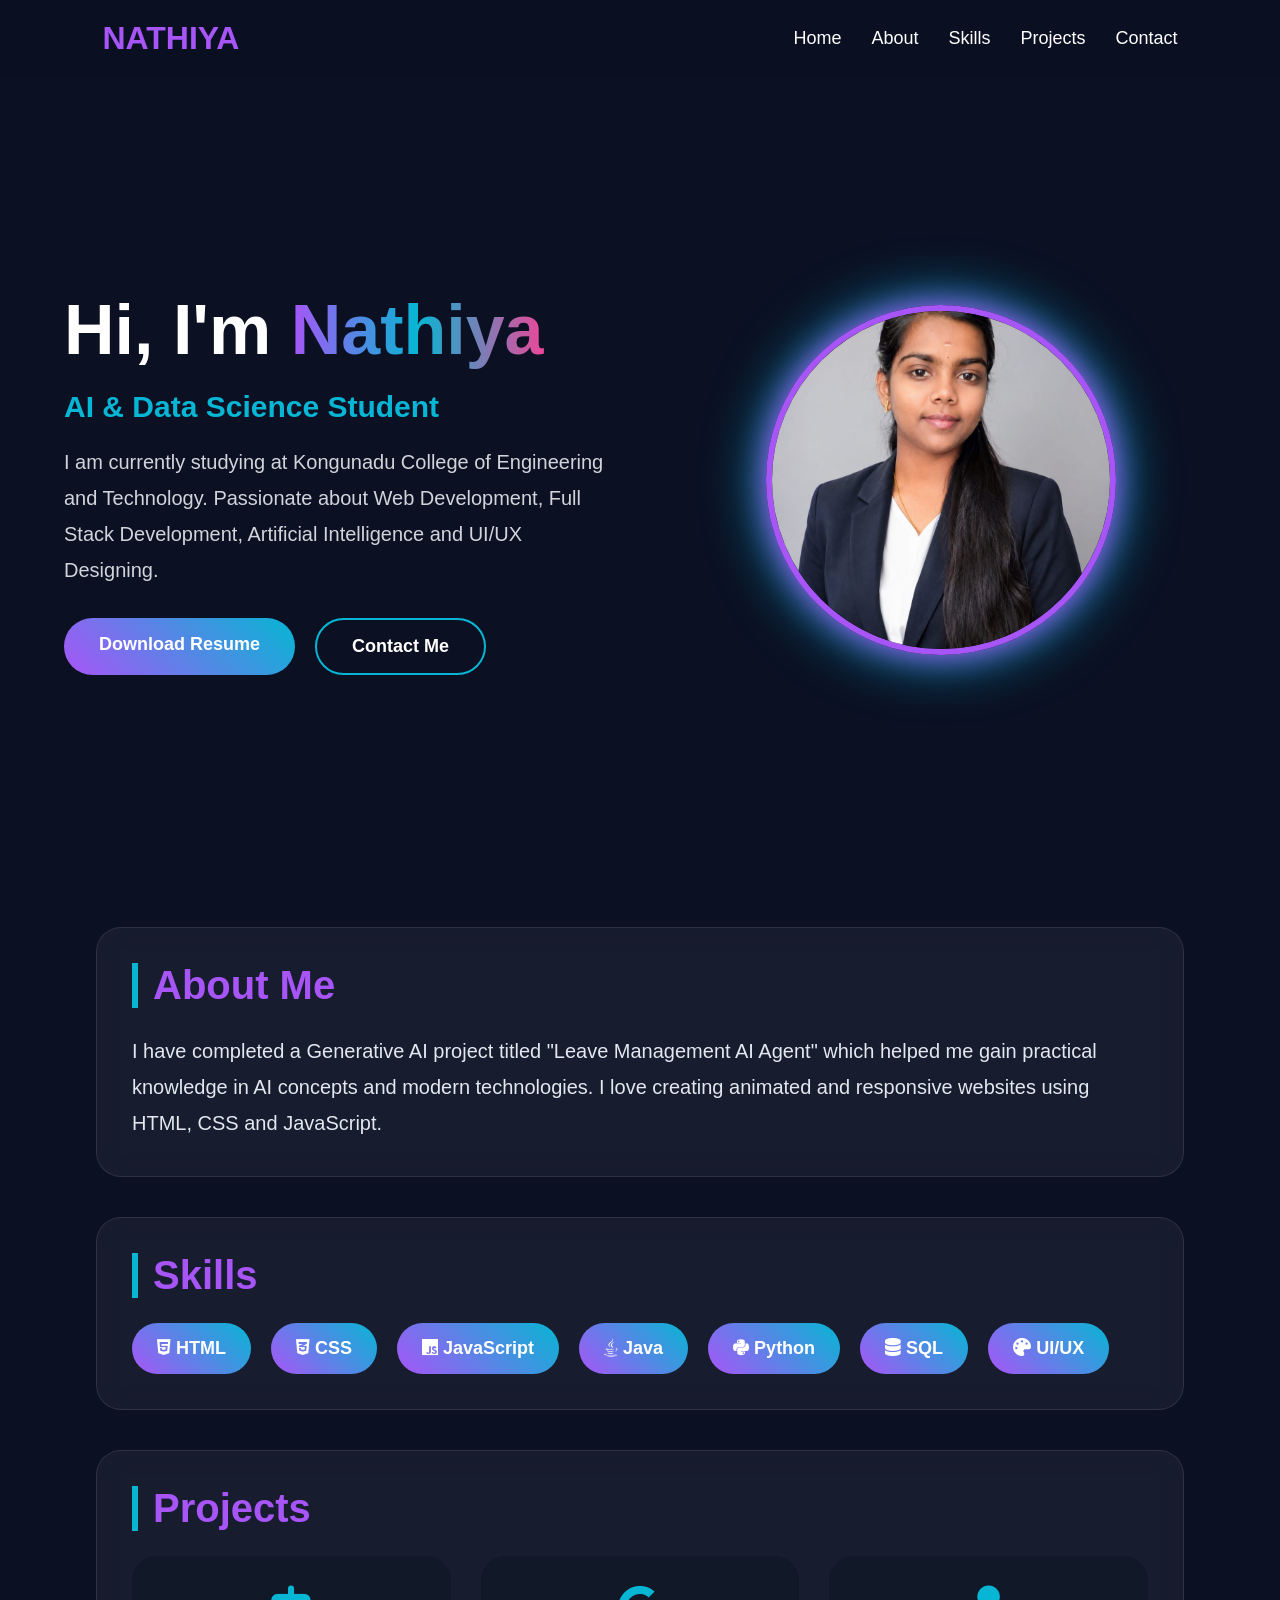
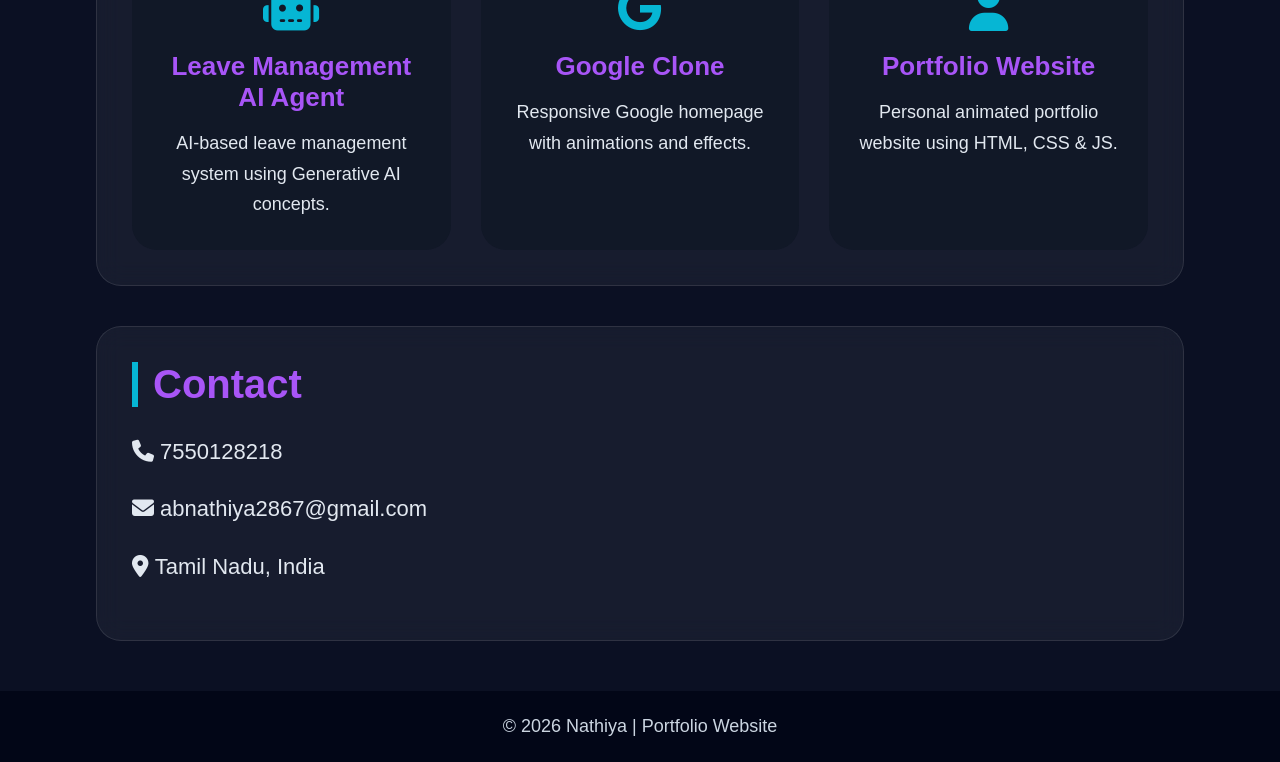
<file: index.html>
<!DOCTYPE html>
<html lang="en">

<head>
    <meta charset="UTF-8">
    <meta name="viewport" content="width=device-width, initial-scale=1.0">
    <title>Nathiya Portfolio</title>

    <link rel="stylesheet" href="style.css">

    <!-- ICONS -->
    <link rel="stylesheet"
        href="https://cdnjs.cloudflare.com/ajax/libs/font-awesome/6.5.1/css/all.min.css">

</head>

<body>

    <!-- BACKGROUND -->

    <div class="bubbles">
        <span></span>
        <span></span>
        <span></span>
        <span></span>
        <span></span>
        <span></span>
        <span></span>
        <span></span>
    </div>

    <!-- NAVBAR -->

    <nav>

        <h2 class="logo">NATHIYA</h2>

        <ul>
            <li><a href="#">Home</a></li>
            <li><a href="#">About</a></li>
            <li><a href="#">Skills</a></li>
            <li><a href="#">Projects</a></li>
            <li><a href="#">Contact</a></li>
        </ul>

    </nav>

    <!-- HERO SECTION -->

    <section class="hero">

        <div class="hero-text">

            <h1>Hi, I'm <span>Nathiya</span></h1>

            <h3>AI & Data Science Student</h3>

            <p>
                I am currently studying at Kongunadu College of Engineering and Technology.
                Passionate about Web Development, Full Stack Development,
                Artificial Intelligence and UI/UX Designing.
            </p>

            <div class="buttons">

                <a href="resume.jpeg" target="_blank">Download Resume</a>

                <a href="#contact" class="contact-btn">Contact Me</a>

            </div>

        </div>

        <!-- IMAGE -->

        <div class="hero-image">

            <img src="nathiya.jpeg" alt="Nathiya">

        </div>

    </section>

    <!-- ABOUT -->

    <section class="card">

        <h2>About Me</h2>

        <p>
            I have completed a Generative AI project titled
            "Leave Management AI Agent" which helped me gain practical
            knowledge in AI concepts and modern technologies.
            I love creating animated and responsive websites using
            HTML, CSS and JavaScript.
        </p>

    </section>

    <!-- SKILLS -->

    <section class="card">

        <h2>Skills</h2>

        <div class="skills">

            <div><i class="fa-brands fa-html5"></i> HTML</div>

            <div><i class="fa-brands fa-css3-alt"></i> CSS</div>

            <div><i class="fa-brands fa-js"></i> JavaScript</div>

            <div><i class="fa-brands fa-java"></i> Java</div>

            <div><i class="fa-brands fa-python"></i> Python</div>

            <div><i class="fa-solid fa-database"></i> SQL</div>

            <div><i class="fa-solid fa-palette"></i> UI/UX</div>

        </div>

    </section>

    <!-- PROJECTS -->

    <section class="card">

        <h2>Projects</h2>

        <div class="projects">

            <div class="project-box">

                <i class="fa-solid fa-robot"></i>

                <h3>Leave Management AI Agent</h3>

                <p>
                    AI-based leave management system using Generative AI concepts.
                </p>

            </div>

            <div class="project-box">

                <i class="fa-brands fa-google"></i>

                <h3>Google Clone</h3>

                <p>
                    Responsive Google homepage with animations and effects.
                </p>

            </div>

            <div class="project-box">

                <i class="fa-solid fa-user"></i>

                <h3>Portfolio Website</h3>

                <p>
                    Personal animated portfolio website using HTML, CSS & JS.
                </p>

            </div>

        </div>

    </section>

    <!-- CONTACT -->

    <section class="card" id="contact">

        <h2>Contact</h2>

        <div class="contact">

            <p><i class="fa-solid fa-phone"></i> 7550128218</p>

            <p><i class="fa-solid fa-envelope"></i> abnathiya2867@gmail.com</p>

            <p><i class="fa-solid fa-location-dot"></i> Tamil Nadu, India</p>

        </div>

    </section>

    <!-- FOOTER -->

    <footer>

        <p>© 2026 Nathiya | Portfolio Website</p>

    </footer>

</body>

</html>
</file>
<file: style.css>
/* ===================================
   NATHIYA PORTFOLIO CSS
=================================== */

*{
    margin:0;
    padding:0;
    box-sizing:border-box;
    font-family:'Poppins',sans-serif;
    scroll-behavior:smooth;
}

body{
    background:#0b1023;
    color:white;
    overflow-x:hidden;
}

/* ===================================
   ANIMATED BACKGROUND
=================================== */

.bubbles{
    position:fixed;
    width:100%;
    height:100%;
    z-index:-1;
    overflow:hidden;
}

.bubbles span{
    position:absolute;
    bottom:-120px;
    border-radius:50%;
    animation:animate 15s linear infinite;
    opacity:0.7;
}

/* BUBBLES */

.bubbles span:nth-child(1){
    left:10%;
    width:20px;
    height:20px;
    background:#a855f7;
    animation-duration:8s;
}

.bubbles span:nth-child(2){
    left:25%;
    width:30px;
    height:30px;
    background:#06b6d4;
    animation-duration:12s;
}

.bubbles span:nth-child(3){
    left:40%;
    width:25px;
    height:25px;
    background:#ec4899;
    animation-duration:10s;
}

.bubbles span:nth-child(4){
    left:55%;
    width:35px;
    height:35px;
    background:#22c55e;
    animation-duration:14s;
}

.bubbles span:nth-child(5){
    left:70%;
    width:20px;
    height:20px;
    background:#f97316;
    animation-duration:9s;
}

.bubbles span:nth-child(6){
    left:85%;
    width:28px;
    height:28px;
    background:#38bdf8;
    animation-duration:13s;
}

.bubbles span:nth-child(7){
    left:5%;
    width:18px;
    height:18px;
    background:#ffffff;
    animation-duration:7s;
}

.bubbles span:nth-child(8){
    left:92%;
    width:22px;
    height:22px;
    background:#c084fc;
    animation-duration:11s;
}

@keyframes animate{

    0%{
        transform:translateY(0) scale(0);
        opacity:0;
    }

    50%{
        opacity:1;
    }

    100%{
        transform:translateY(-1200px) scale(1);
        opacity:0;
    }
}

/* ===================================
   NAVBAR
=================================== */

nav{
    width:100%;
    padding:20px 8%;
    display:flex;
    justify-content:space-between;
    align-items:center;
    position:sticky;
    top:0;
    z-index:1000;
    background:rgba(11,16,35,0.7);
    backdrop-filter:blur(10px);
}

.logo{
    font-size:32px;
    font-weight:bold;
    color:#a855f7;
}

nav ul{
    display:flex;
    list-style:none;
    gap:30px;
}

nav ul li a{
    text-decoration:none;
    color:white;
    font-size:18px;
    transition:0.4s;
}

nav ul li a:hover{
    color:#06b6d4;
}

/* ===================================
   HERO SECTION
=================================== */

.hero{
    width:90%;
    margin:auto;
    min-height:90vh;
    display:flex;
    justify-content:space-between;
    align-items:center;
    gap:50px;
    flex-wrap:wrap;
    padding:40px 0;
}

.hero-text{
    flex:1;
}

.hero-text h1{
    font-size:70px;
    margin-bottom:20px;
}

.hero-text h1 span{
    background:linear-gradient(
        90deg,
        #a855f7,
        #06b6d4,
        #ec4899
    );

    -webkit-background-clip:text;
    -webkit-text-fill-color:transparent;
}

.hero-text h3{
    font-size:30px;
    margin-bottom:20px;
    color:#06b6d4;
}

.hero-text p{
    font-size:20px;
    line-height:1.8;
    color:#d1d5db;
    margin-bottom:30px;
}

/* BUTTONS */

.buttons{
    display:flex;
    gap:20px;
    flex-wrap:wrap;
}

.buttons a{
    text-decoration:none;
    padding:16px 35px;
    border-radius:40px;
    font-size:18px;
    font-weight:bold;
    transition:0.5s;
}

/* RESUME BUTTON */

.buttons a:first-child{

    background:linear-gradient(
        45deg,
        #a855f7,
        #06b6d4
    );

    color:white;
}

/* CONTACT BUTTON */

.contact-btn{
    border:2px solid #06b6d4;
    color:white;
}

.buttons a:hover{
    transform:translateY(-5px) scale(1.05);

    box-shadow:
    0 0 20px #a855f7,
    0 0 40px #06b6d4;
}

/* ===================================
   HERO IMAGE
=================================== */

.hero-image{
    flex:1;
    text-align:center;
}

.hero-image img{

    width:350px;
    height:350px;
    object-fit:cover;
    border-radius:50%;
    border:6px solid #a855f7;

    box-shadow:
    0 0 30px #a855f7,
    0 0 60px #06b6d4;

    transition:0.5s;
}

.hero-image img:hover{

    transform:scale(1.05);

    box-shadow:
    0 0 40px #ec4899,
    0 0 80px #06b6d4;
}

/* ===================================
   CARD SECTION
=================================== */

.card{

    width:85%;
    margin:40px auto;
    padding:35px;
    border-radius:25px;

    background:rgba(255,255,255,0.05);

    backdrop-filter:blur(12px);

    border:1px solid rgba(255,255,255,0.1);

    transition:0.5s;
}

.card:hover{

    transform:translateY(-10px);

    box-shadow:
    0 0 20px rgba(168,85,247,0.4),
    0 0 40px rgba(6,182,212,0.3);
}

.card h2{

    margin-bottom:25px;
    font-size:40px;
    color:#a855f7;

    border-left:6px solid #06b6d4;
    padding-left:15px;
}

.card p{

    font-size:20px;
    line-height:1.8;
    color:#e2e8f0;
}

/* ===================================
   SKILLS
=================================== */

.skills{
    display:flex;
    flex-wrap:wrap;
    gap:20px;
}

.skills div{

    padding:15px 25px;
    border-radius:40px;

    background:linear-gradient(
        45deg,
        #a855f7,
        #06b6d4
    );

    font-size:18px;
    font-weight:bold;

    transition:0.5s;
    cursor:pointer;
}

.skills div:hover{

    transform:scale(1.1);

    background:linear-gradient(
        45deg,
        #ec4899,
        #8b5cf6
    );

    box-shadow:
    0 0 20px #a855f7,
    0 0 40px #06b6d4;
}

/* ===================================
   PROJECTS
=================================== */

.projects{

    display:grid;

    grid-template-columns:
    repeat(auto-fit,minmax(280px,1fr));

    gap:30px;
}

.project-box{

    background:#111827;

    padding:30px;

    border-radius:25px;

    transition:0.5s;

    text-align:center;
}

.project-box i{

    font-size:45px;
    color:#06b6d4;
    margin-bottom:20px;
}

.project-box h3{

    font-size:26px;
    margin-bottom:15px;
    color:#a855f7;
}

.project-box p{

    font-size:18px;
    line-height:1.7;
}

.project-box:hover{

    transform:translateY(-12px);

    background:linear-gradient(
        135deg,
        #a855f7,
        #06b6d4
    );

    box-shadow:
    0 0 20px #a855f7,
    0 0 40px #06b6d4;
}

/* ===================================
   CONTACT
=================================== */

.contact p{

    margin:18px 0;
    font-size:22px;

    transition:0.4s;
}

.contact p:hover{

    color:#06b6d4;

    transform:translateX(12px);
}

/* ===================================
   FOOTER
=================================== */

footer{

    text-align:center;

    padding:25px;

    margin-top:50px;

    background:#020617;

    color:#cbd5e1;

    font-size:18px;
}

/* ===================================
   RESPONSIVE
=================================== */

@media(max-width:900px){

    .hero{
        flex-direction:column-reverse;
        text-align:center;
    }

    .hero-text h1{
        font-size:50px;
    }

    .hero-image img{
        width:280px;
        height:280px;
    }

    nav{
        flex-direction:column;
        gap:15px;
    }

    nav ul{
        gap:15px;
        flex-wrap:wrap;
        justify-content:center;
    }
}
</file>
